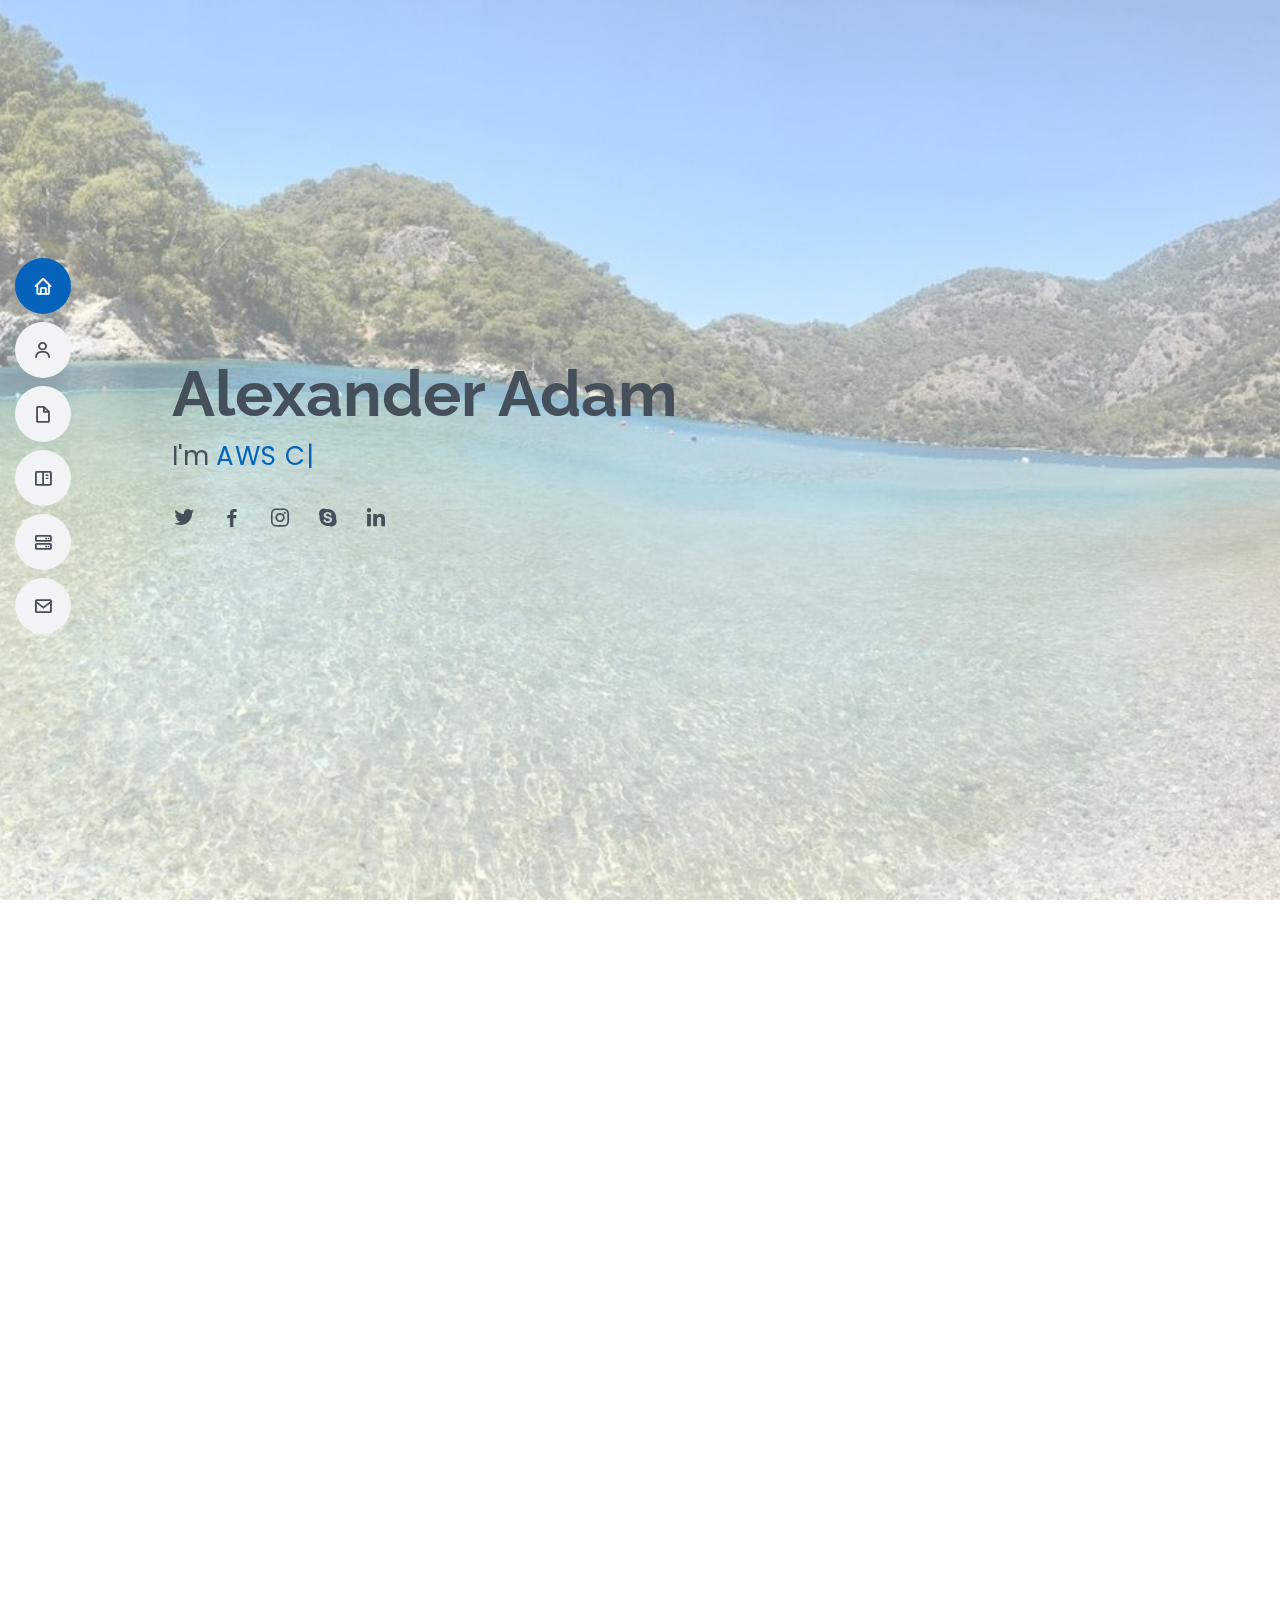
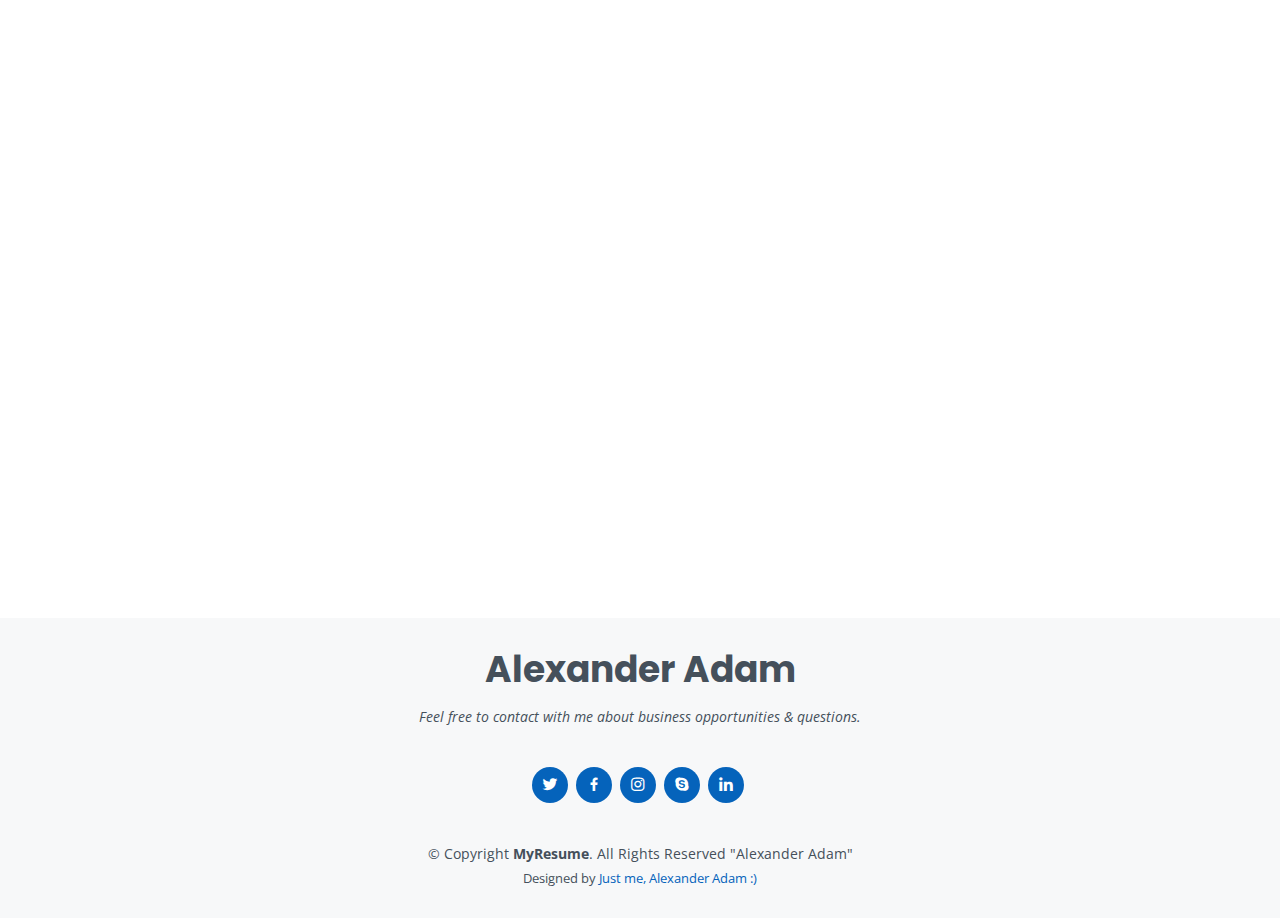
<file: index.html>
<!DOCTYPE html>
<html lang="en">

<head>
  <meta charset="utf-8">
  <meta content="width=device-width, initial-scale=1.0" name="viewport">

  <title>My Web Page</title>
  <meta content="" name="description">
  <meta content="" name="keywords">

  <!-- Favicons -->
  <link href="assets/img/favicon.png" rel="icon">
  <link href="assets/img/apple-touch-icon.png" rel="apple-touch-icon">

  <!-- Google Fonts -->
  <link href="https://fonts.googleapis.com/css?family=Open+Sans:300,300i,400,400i,600,600i,700,700i|Raleway:300,300i,400,400i,500,500i,600,600i,700,700i|Poppins:300,300i,400,400i,500,500i,600,600i,700,700i" rel="stylesheet">

  <!-- Vendor CSS Files -->
  <link href="assets/vendor/aos/aos.css" rel="stylesheet">
  <link href="assets/vendor/bootstrap/css/bootstrap.min.css" rel="stylesheet">
  <link href="assets/vendor/bootstrap-icons/bootstrap-icons.css" rel="stylesheet">
  <link href="assets/vendor/boxicons/css/boxicons.min.css" rel="stylesheet">
  <link href="assets/vendor/glightbox/css/glightbox.min.css" rel="stylesheet">
  <link href="assets/vendor/swiper/swiper-bundle.min.css" rel="stylesheet">

  <!-- Template Main CSS File -->
  <link href="assets/css/style.css" rel="stylesheet">

  <!-- =======================================================
  * Template Name: MyResume - v4.7.0
  * Template URL: https://bootstrapmade.com/free-html-bootstrap-template-my-resume/
  * Author: BootstrapMade.com
  * License: https://bootstrapmade.com/license/
  ======================================================== -->
</head>

<body>

  <!-- ======= Mobile nav toggle button ======= -->
  <!-- <button type="button" class="mobile-nav-toggle d-xl-none"><i class="bi bi-list mobile-nav-toggle"></i></button> -->
  <i class="bi bi-list mobile-nav-toggle d-xl-none"></i>
  <!-- ======= Header ======= -->
  <header id="header" class="d-flex flex-column justify-content-center">

    <nav id="navbar" class="navbar nav-menu">
      <ul>
        <li><a href="#hero" class="nav-link scrollto active"><i class="bx bx-home"></i> <span>Home</span></a></li>
        <li><a href="#about" class="nav-link scrollto"><i class="bx bx-user"></i> <span>About</span></a></li>
        <li><a href="#resume" class="nav-link scrollto"><i class="bx bx-file-blank"></i> <span>Resume</span></a></li>
        <li><a href="#portfolio" class="nav-link scrollto"><i class="bx bx-book-content"></i> <span>Portfolio</span></a></li>
        <li><a href="#services" class="nav-link scrollto"><i class="bx bx-server"></i> <span>Services</span></a></li>
        <li><a href="#contact" class="nav-link scrollto"><i class="bx bx-envelope"></i> <span>Contact</span></a></li>
      </ul>
    </nav><!-- .nav-menu -->

  </header><!-- End Header -->

  <!-- ======= Hero Section ======= -->
  <section id="hero" class="d-flex flex-column justify-content-center">
    <div class="container" data-aos="zoom-in" data-aos-delay="100">
      <h1>Alexander Adam</h1>
      <p>I'm <span class="typed" data-typed-items="AWS Cloud Practitioner, Solutions Architect, DevOps Engineer"></span></p>
      <div class="social-links">
        <a href="#" class="twitter"><i class="bx bxl-twitter"></i></a>
        <a href="#" class="facebook"><i class="bx bxl-facebook"></i></a>
        <a href="#" class="instagram"><i class="bx bxl-instagram"></i></a>
        <a href="#" class="google-plus"><i class="bx bxl-skype"></i></a>
        <a href="#" class="linkedin"><i class="bx bxl-linkedin"></i></a>
      </div>
    </div>
  </section><!-- End Hero -->

  <main id="main">

    <!-- ======= About Section ======= -->
    <section id="about" class="about">
      <div class="container" data-aos="fade-up">

        <div class="section-title">
          <h2>About</h2>
          <p>Born in Turkey in 1978. Buraya kısa özgeçmişgelecek, decided to change career path to IT.</p>
        </div>

        <div class="row">
          <div class="col-lg-4">
            <img src="assets/img/profile-img.JPG" class="img-fluid" alt="">
          </div>
          <div class="col-lg-8 pt-4 pt-lg-0 content">
            <h3>AWS Cloud Services &amp; DevOps Engineer</h3>
            <p class="fst-italic">
             As an AWS & DevOps Engineer, my goal is to help clients make better business decisions. I enable them to perform to higher standarts by analysing complex data and areas. If you want to know more, please feel free to contact me.
            </p>
            <div class="row">
              <div class="col-lg-6">
                <ul>
                  <li><i class="bi bi-chevron-right"></i> <strong>Birthday:</strong> <span>29 Jan 1978</span></li>
                  <li><i class="bi bi-chevron-right"></i> <strong>Website:</strong> <span>alexanderadam2022.github.io</span></li>
                  <li><i class="bi bi-chevron-right"></i> <strong>Phone:</strong> <span>+90 506 *** ** **</span></li>
                  <li><i class="bi bi-chevron-right"></i> <strong>City:</strong> <span>Ankara, Turkiye</span></li>
                </ul>
              </div>
              <div class="col-lg-6">
                <ul>
                  <li><i class="bi bi-chevron-right"></i> <strong>Age:</strong> <span>43</span></li>
                  <li><i class="bi bi-chevron-right"></i> <strong>Degree:</strong> <span>Master </span></li>
                  <li><i class="bi bi-chevron-right"></i> <strong>PhEmailone:</strong> <span>alexanderadam2022@gmail.com</span></li>
                  <li><i class="bi bi-chevron-right"></i> <strong>Freelance:</strong> <span>Available</span></li>
                </ul>
              </div>
            </div>
            <p>
             What is next?
            </p>
          </div>
        </div>

      </div>
    </section><!-- End About Section -->

    <!-- ======= Facts Section ======= -->
    <section id="facts" class="facts">
      <div class="container" data-aos="fade-up">

        <div class="section-title">
          <h2>Facts</h2>
          <p>Magnam dolores commodi suscipit. Necessitatibus eius consequatur ex aliquid fuga eum quidem. Sit sint consectetur velit. Quisquam quos quisquam cupiditate. Et nemo qui impedit suscipit alias ea. Quia fugiat sit in iste officiis commodi quidem hic quas.</p>
        </div>

        <div class="row">

          <div class="col-lg-3 col-md-6">
            <div class="count-box">
              <i class="bi bi-emoji-smile"></i>
              <span data-purecounter-start="0" data-purecounter-end="232" data-purecounter-duration="1" class="purecounter"></span>
              <p>Happy Clients</p>
            </div>
          </div>

          <div class="col-lg-3 col-md-6 mt-5 mt-md-0">
            <div class="count-box">
              <i class="bi bi-journal-richtext"></i>
              <span data-purecounter-start="0" data-purecounter-end="521" data-purecounter-duration="1" class="purecounter"></span>
              <p>Projects</p>
            </div>
          </div>

          <div class="col-lg-3 col-md-6 mt-5 mt-lg-0">
            <div class="count-box">
              <i class="bi bi-headset"></i>
              <span data-purecounter-start="0" data-purecounter-end="1463" data-purecounter-duration="1" class="purecounter"></span>
              <p>Hours Of Support</p>
            </div>
          </div>

          <div class="col-lg-3 col-md-6 mt-5 mt-lg-0">
            <div class="count-box">
              <i class="bi bi-award"></i>
              <span data-purecounter-start="0" data-purecounter-end="25" data-purecounter-duration="1" class="purecounter"></span>
              <p>Awards</p>
            </div>
          </div>

        </div>

      </div>
    </section><!-- End Facts Section -->

    <!-- ======= Skills Section ======= -->
    <section id="skills" class="skills section-bg">
      <div class="container" data-aos="fade-up">

        <div class="section-title">
          <h2>Skills</h2>
          <p>Magnam dolores commodi suscipit. Necessitatibus eius consequatur ex aliquid fuga eum quidem. Sit sint consectetur velit. Quisquam quos quisquam cupiditate. Et nemo qui impedit suscipit alias ea. Quia fugiat sit in iste officiis commodi quidem hic quas.</p>
        </div>

        <div class="row skills-content">

          <div class="col-lg-6">

            <div class="progress">
              <span class="skill">AWS <i class="val">80%</i></span>
              <div class="progress-bar-wrap">
                <div class="progress-bar" role="progressbar" aria-valuenow="80" aria-valuemin="0" aria-valuemax="100"></div>
              </div>
            </div>

            <div class="progress">
              <span class="skill">AZURE <i class="val">70%</i></span>
              <div class="progress-bar-wrap">
                <div class="progress-bar" role="progressbar" aria-valuenow="70" aria-valuemin="0" aria-valuemax="100"></div>
              </div>
            </div>

            <div class="progress">
              <span class="skill">DEVOPS <i class="val">85%</i></span>
              <div class="progress-bar-wrap">
                <div class="progress-bar" role="progressbar" aria-valuenow="85" aria-valuemin="0" aria-valuemax="100"></div>
              </div>
            </div>

          </div>

          <div class="col-lg-6">

            <div class="progress">
              <span class="skill">GIT & GITHUB <i class="val">90%</i></span>
              <div class="progress-bar-wrap">
                <div class="progress-bar" role="progressbar" aria-valuenow="90" aria-valuemin="0" aria-valuemax="100"></div>
              </div>
            </div>

            <div class="progress">
              <span class="skill">PYTHON <i class="val">80%</i></span>
              <div class="progress-bar-wrap">
                <div class="progress-bar" role="progressbar" aria-valuenow="80" aria-valuemin="0" aria-valuemax="100"></div>
              </div>
            </div>

            <div class="progress">
              <span class="skill">DOCKER <i class="val">75%</i></span>
              <div class="progress-bar-wrap">
                <div class="progress-bar" role="progressbar" aria-valuenow="75" aria-valuemin="0" aria-valuemax="100"></div>
              </div>
            </div>

          </div>

        </div>

      </div>
    </section><!-- End Skills Section -->

    <!-- ======= Resume Section ======= -->
    <section id="resume" class="resume">
      <div class="container" data-aos="fade-up">

        <div class="section-title">
          <h2>Resume</h2>
          <p>Magnam dolores commodi suscipit. Necessitatibus eius consequatur ex aliquid fuga eum quidem. Sit sint consectetur velit. Quisquam quos quisquam cupiditate. Et nemo qui impedit suscipit alias ea. Quia fugiat sit in iste officiis commodi quidem hic quas.</p>
        </div>

        <div class="row">
          <div class="col-lg-6">
            <h3 class="resume-title">Sumary</h3>
            <div class="resume-item pb-0">
              <h4>Alexander Adam</h4>
              <p><em>Innovative and deadline-driven Graphic Designer with 3+ years of experience designing and developing user-centered digital/print marketing material from initial concept to final, polished deliverable.</em></p>
              <ul>
                <li>Portland par 127,Orlando, FL</li>
                <li>(123) 456-7891</li>
                <li>alice.barkley@example.com</li>
              </ul>
            </div>

            <h3 class="resume-title">Education</h3>
            <div class="resume-item">
              <h4>Master of Fine Arts &amp; Graphic Design</h4>
              <h5>2015 - 2016</h5>
              <p><em>Rochester Institute of Technology, Rochester, NY</em></p>
              <p>Qui deserunt veniam. Et sed aliquam labore tempore sed quisquam iusto autem sit. Ea vero voluptatum qui ut dignissimos deleniti nerada porti sand markend</p>
            </div>
            <div class="resume-item">
              <h4>Bachelor of Fine Arts &amp; Graphic Design</h4>
              <h5>2010 - 2014</h5>
              <p><em>Rochester Institute of Technology, Rochester, NY</em></p>
              <p>Quia nobis sequi est occaecati aut. Repudiandae et iusto quae reiciendis et quis Eius vel ratione eius unde vitae rerum voluptates asperiores voluptatem Earum molestiae consequatur neque etlon sader mart dila</p>
            </div>
          </div>
          <div class="col-lg-6">
            <h3 class="resume-title">Professional Experience</h3>
            <div class="resume-item">
              <h4>Senior graphic design specialist</h4>
              <h5>2019 - Present</h5>
              <p><em>Experion, New York, NY </em></p>
              <ul>
                <li>Lead in the design, development, and implementation of the graphic, layout, and production communication materials</li>
                <li>Delegate tasks to the 7 members of the design team and provide counsel on all aspects of the project. </li>
                <li>Supervise the assessment of all graphic materials in order to ensure quality and accuracy of the design</li>
                <li>Oversee the efficient use of production project budgets ranging from $2,000 - $25,000</li>
              </ul>
            </div>
            <div class="resume-item">
              <h4>Graphic design specialist</h4>
              <h5>2017 - 2018</h5>
              <p><em>Stepping Stone Advertising, New York, NY</em></p>
              <ul>
                <li>Developed numerous marketing programs (logos, brochures,infographics, presentations, and advertisements).</li>
                <li>Managed up to 5 projects or tasks at a given time while under pressure</li>
                <li>Recommended and consulted with clients on the most appropriate graphic design</li>
                <li>Created 4+ design presentations and proposals a month for clients and account managers</li>
              </ul>
            </div>
          </div>
        </div>

      </div>
    </section><!-- End Resume Section -->

    <!-- ======= Portfolio Section ======= -->
    <section id="portfolio" class="portfolio section-bg">
      <div class="container" data-aos="fade-up">

        <div class="section-title">
          <h2>Portfolio</h2>
          <p>Magnam dolores commodi suscipit. Necessitatibus eius consequatur ex aliquid fuga eum quidem. Sit sint consectetur velit. Quisquam quos quisquam cupiditate. Et nemo qui impedit suscipit alias ea. Quia fugiat sit in iste officiis commodi quidem hic quas.</p>
        </div>

        <div class="row">
          <div class="col-lg-12 d-flex justify-content-center" data-aos="fade-up" data-aos-delay="100">
            <ul id="portfolio-flters">
              <li data-filter="*" class="filter-active">All</li>
              <li data-filter=".filter-app">App</li>
              <li data-filter=".filter-card">Card</li>
              <li data-filter=".filter-web">Web</li>
            </ul>
          </div>
        </div>

        <div class="row portfolio-container" data-aos="fade-up" data-aos-delay="200">

          <div class="col-lg-4 col-md-6 portfolio-item filter-app">
            <div class="portfolio-wrap">
              <img src="assets/img/portfolio/portfolio-1.jpg" class="img-fluid" alt="">
              <div class="portfolio-info">
                <h4>App 1</h4>
                <p>App</p>
                <div class="portfolio-links">
                  <a href="assets/img/portfolio/portfolio-1.jpg" data-gallery="portfolioGallery" class="portfolio-lightbox" title="App 1"><i class="bx bx-plus"></i></a>
                  <a href="portfolio-details.html" class="portfolio-details-lightbox" data-glightbox="type: external" title="Portfolio Details"><i class="bx bx-link"></i></a>
                </div>
              </div>
            </div>
          </div>

          <div class="col-lg-4 col-md-6 portfolio-item filter-web">
            <div class="portfolio-wrap">
              <img src="assets/img/portfolio/portfolio-2.jpg" class="img-fluid" alt="">
              <div class="portfolio-info">
                <h4>Web 3</h4>
                <p>Web</p>
                <div class="portfolio-links">
                  <a href="assets/img/portfolio/portfolio-2.jpg" data-gallery="portfolioGallery" class="portfolio-lightbox" title="Web 3"><i class="bx bx-plus"></i></a>
                  <a href="portfolio-details.html" class="portfolio-details-lightbox" data-glightbox="type: external" title="Portfolio Details"><i class="bx bx-link"></i></a>
                </div>
              </div>
            </div>
          </div>

          <div class="col-lg-4 col-md-6 portfolio-item filter-app">
            <div class="portfolio-wrap">
              <img src="assets/img/portfolio/portfolio-3.jpg" class="img-fluid" alt="">
              <div class="portfolio-info">
                <h4>App 2</h4>
                <p>App</p>
                <div class="portfolio-links">
                  <a href="assets/img/portfolio/portfolio-3.jpg" data-gallery="portfolioGallery" class="portfolio-lightbox" title="App 2"><i class="bx bx-plus"></i></a>
                  <a href="portfolio-details.html" class="portfolio-details-lightbox" data-glightbox="type: external" title="Portfolio Details"><i class="bx bx-link"></i></a>
                </div>
              </div>
            </div>
          </div>

          <div class="col-lg-4 col-md-6 portfolio-item filter-card">
            <div class="portfolio-wrap">
              <img src="assets/img/portfolio/portfolio-4.jpg" class="img-fluid" alt="">
              <div class="portfolio-info">
                <h4>Card 2</h4>
                <p>Card</p>
                <div class="portfolio-links">
                  <a href="assets/img/portfolio/portfolio-4.jpg" data-gallery="portfolioGallery" class="portfolio-lightbox" title="Card 2"><i class="bx bx-plus"></i></a>
                  <a href="portfolio-details.html" class="portfolio-details-lightbox" data-glightbox="type: external" title="Portfolio Details"><i class="bx bx-link"></i></a>
                </div>
              </div>
            </div>
          </div>

          <div class="col-lg-4 col-md-6 portfolio-item filter-web">
            <div class="portfolio-wrap">
              <img src="assets/img/portfolio/portfolio-5.jpg" class="img-fluid" alt="">
              <div class="portfolio-info">
                <h4>Web 2</h4>
                <p>Web</p>
                <div class="portfolio-links">
                  <a href="assets/img/portfolio/portfolio-5.jpg" data-gallery="portfolioGallery" class="portfolio-lightbox" title="Web 2"><i class="bx bx-plus"></i></a>
                  <a href="portfolio-details.html" class="portfolio-details-lightbox" data-glightbox="type: external" title="Portfolio Details"><i class="bx bx-link"></i></a>
                </div>
              </div>
            </div>
          </div>

          <div class="col-lg-4 col-md-6 portfolio-item filter-app">
            <div class="portfolio-wrap">
              <img src="assets/img/portfolio/portfolio-6.jpg" class="img-fluid" alt="">
              <div class="portfolio-info">
                <h4>App 3</h4>
                <p>App</p>
                <div class="portfolio-links">
                  <a href="assets/img/portfolio/portfolio-6.jpg" data-gallery="portfolioGallery" class="portfolio-lightbox" title="App 3"><i class="bx bx-plus"></i></a>
                  <a href="portfolio-details.html" class="portfolio-details-lightbox" data-glightbox="type: external" title="Portfolio Details"><i class="bx bx-link"></i></a>
                </div>
              </div>
            </div>
          </div>

          <div class="col-lg-4 col-md-6 portfolio-item filter-card">
            <div class="portfolio-wrap">
              <img src="assets/img/portfolio/portfolio-7.jpg" class="img-fluid" alt="">
              <div class="portfolio-info">
                <h4>Card 1</h4>
                <p>Card</p>
                <div class="portfolio-links">
                  <a href="assets/img/portfolio/portfolio-7.jpg" data-gallery="portfolioGallery" class="portfolio-lightbox" title="Card 1"><i class="bx bx-plus"></i></a>
                  <a href="portfolio-details.html" class="portfolio-details-lightbox" data-glightbox="type: external" title="Portfolio Details"><i class="bx bx-link"></i></a>
                </div>
              </div>
            </div>
          </div>

          <div class="col-lg-4 col-md-6 portfolio-item filter-card">
            <div class="portfolio-wrap">
              <img src="assets/img/portfolio/portfolio-8.jpg" class="img-fluid" alt="">
              <div class="portfolio-info">
                <h4>Card 3</h4>
                <p>Card</p>
                <div class="portfolio-links">
                  <a href="assets/img/portfolio/portfolio-8.jpg" data-gallery="portfolioGallery" class="portfolio-lightbox" title="Card 3"><i class="bx bx-plus"></i></a>
                  <a href="portfolio-details.html" class="portfolio-details-lightbox" data-glightbox="type: external" title="Portfolio Details"><i class="bx bx-link"></i></a>
                </div>
              </div>
            </div>
          </div>

          <div class="col-lg-4 col-md-6 portfolio-item filter-web">
            <div class="portfolio-wrap">
              <img src="assets/img/portfolio/portfolio-9.jpg" class="img-fluid" alt="">
              <div class="portfolio-info">
                <h4>Web 3</h4>
                <p>Web</p>
                <div class="portfolio-links">
                  <a href="assets/img/portfolio/portfolio-9.jpg" data-gallery="portfolioGallery" class="portfolio-lightbox" title="Web 3"><i class="bx bx-plus"></i></a>
                  <a href="portfolio-details.html" class="portfolio-details-lightbox" data-glightbox="type: external" title="Portfolio Details"><i class="bx bx-link"></i></a>
                </div>
              </div>
            </div>
          </div>

        </div>

      </div>
    </section><!-- End Portfolio Section -->

    <!-- ======= Services Section ======= -->
    <section id="services" class="services">
      <div class="container" data-aos="fade-up">

        <div class="section-title">
          <h2>Services</h2>
          <p>Magnam dolores commodi suscipit. Necessitatibus eius consequatur ex aliquid fuga eum quidem. Sit sint consectetur velit. Quisquam quos quisquam cupiditate. Et nemo qui impedit suscipit alias ea. Quia fugiat sit in iste officiis commodi quidem hic quas.</p>
        </div>

        <div class="row">

          <div class="col-lg-4 col-md-6 d-flex align-items-stretch" data-aos="zoom-in" data-aos-delay="100">
            <div class="icon-box iconbox-blue">
              <div class="icon">
                <svg width="100" height="100" viewBox="0 0 600 600" xmlns="http://www.w3.org/2000/svg">
                  <path stroke="none" stroke-width="0" fill="#f5f5f5" d="M300,521.0016835830174C376.1290562159157,517.8887921683347,466.0731472004068,529.7835943286574,510.70327084640275,468.03025145048787C554.3714126377745,407.6079735673963,508.03601936045806,328.9844924480964,491.2728898941984,256.3432110539036C474.5976632858925,184.082847569629,479.9380746630129,96.60480741107993,416.23090153303,58.64404602377083C348.86323505073057,18.502131276798302,261.93793281208167,40.57373210992963,193.5410806939664,78.93577620505333C130.42746243093433,114.334589627462,98.30271207620316,179.96522072025542,76.75703585869454,249.04625023123273C51.97151888228291,328.5150500222984,13.704378332031375,421.85034740162234,66.52175969318436,486.19268352777647C119.04800174914682,550.1803526380478,217.28368757567262,524.383925680826,300,521.0016835830174"></path>
                </svg>
                <i class="bx bxl-dribbble"></i>
              </div>
              <h4><a href="">Lorem Ipsum</a></h4>
              <p>Voluptatum deleniti atque corrupti quos dolores et quas molestias excepturi</p>
            </div>
          </div>

          <div class="col-lg-4 col-md-6 d-flex align-items-stretch mt-4 mt-md-0" data-aos="zoom-in" data-aos-delay="200">
            <div class="icon-box iconbox-orange ">
              <div class="icon">
                <svg width="100" height="100" viewBox="0 0 600 600" xmlns="http://www.w3.org/2000/svg">
                  <path stroke="none" stroke-width="0" fill="#f5f5f5" d="M300,582.0697525312426C382.5290701553225,586.8405444964366,449.9789794690241,525.3245884688669,502.5850820975895,461.55621195738473C556.606425686781,396.0723002908107,615.8543463187945,314.28637112970534,586.6730223649479,234.56875336149918C558.9533121215079,158.8439757836574,454.9685369536778,164.00468322053177,381.49747125262974,130.76875717737553C312.15926192815925,99.40240125094834,248.97055460311594,18.661163978235184,179.8680185752513,50.54337015887873C110.5421016452524,82.52863877960104,119.82277516462835,180.83849132639028,109.12597500060166,256.43424936330496C100.08760227029461,320.3096726198365,92.17705696193138,384.0621239912766,124.79988738764834,439.7174275375508C164.83382741302287,508.01625554203684,220.96474134820875,577.5009287672846,300,582.0697525312426"></path>
                </svg>
                <i class="bx bx-file"></i>
              </div>
              <h4><a href="">Sed Perspiciatis</a></h4>
              <p>Duis aute irure dolor in reprehenderit in voluptate velit esse cillum dolore</p>
            </div>
          </div>

          <div class="col-lg-4 col-md-6 d-flex align-items-stretch mt-4 mt-lg-0" data-aos="zoom-in" data-aos-delay="300">
            <div class="icon-box iconbox-pink">
              <div class="icon">
                <svg width="100" height="100" viewBox="0 0 600 600" xmlns="http://www.w3.org/2000/svg">
                  <path stroke="none" stroke-width="0" fill="#f5f5f5" d="M300,541.5067337569781C382.14930387511276,545.0595476570109,479.8736841581634,548.3450877840088,526.4010558755058,480.5488172755941C571.5218469581645,414.80211281144784,517.5187510058486,332.0715597781072,496.52539010469104,255.14436215662573C477.37192572678356,184.95920475031193,473.57363656557914,105.61284051026155,413.0603344069578,65.22779650032875C343.27470386102294,18.654635553484475,251.2091493199835,5.337323636656869,175.0934190732945,40.62881213300186C97.87086631185822,76.43348514350839,51.98124368387456,156.15599469081315,36.44837278890362,239.84606092416172C21.716077023791087,319.22268207091537,43.775223500013084,401.1760424656574,96.891909868211,461.97329694683043C147.22146801428983,519.5804099606455,223.5754009179313,538.201503339737,300,541.5067337569781"></path>
                </svg>
                <i class="bx bx-tachometer"></i>
              </div>
              <h4><a href="">Magni Dolores</a></h4>
              <p>Excepteur sint occaecat cupidatat non proident, sunt in culpa qui officia</p>
            </div>
          </div>

          <div class="col-lg-4 col-md-6 d-flex align-items-stretch mt-4" data-aos="zoom-in" data-aos-delay="100">
            <div class="icon-box iconbox-yellow">
              <div class="icon">
                <svg width="100" height="100" viewBox="0 0 600 600" xmlns="http://www.w3.org/2000/svg">
                  <path stroke="none" stroke-width="0" fill="#f5f5f5" d="M300,503.46388370962813C374.79870501325706,506.71871716319447,464.8034551963731,527.1746412648533,510.4981551193396,467.86667711651364C555.9287308511215,408.9015244558933,512.6030010748507,327.5744911775523,490.211057578863,256.5855673507754C471.097692560561,195.9906835881958,447.69079081568157,138.11976852964426,395.19560036434837,102.3242989838813C329.3053358748298,57.3949838291264,248.02791733380457,8.279543830951368,175.87071277845988,42.242879143198664C103.41431057327972,76.34704239035025,93.79494320519305,170.9812938413882,81.28167332365135,250.07896920659033C70.17666984294237,320.27484674793965,64.84698225790005,396.69656628748305,111.28512138212992,450.4950937839243C156.20124167950087,502.5303643271138,231.32542653798444,500.4755392045468,300,503.46388370962813"></path>
                </svg>
                <i class="bx bx-layer"></i>
              </div>
              <h4><a href="">Nemo Enim</a></h4>
              <p>At vero eos et accusamus et iusto odio dignissimos ducimus qui blanditiis</p>
            </div>
          </div>

          <div class="col-lg-4 col-md-6 d-flex align-items-stretch mt-4" data-aos="zoom-in" data-aos-delay="200">
            <div class="icon-box iconbox-red">
              <div class="icon">
                <svg width="100" height="100" viewBox="0 0 600 600" xmlns="http://www.w3.org/2000/svg">
                  <path stroke="none" stroke-width="0" fill="#f5f5f5" d="M300,532.3542879108572C369.38199826031484,532.3153073249985,429.10787420159085,491.63046689027357,474.5244479745417,439.17860296908856C522.8885846962883,383.3225815378663,569.1668002868075,314.3205725914397,550.7432151929288,242.7694973846089C532.6665558377875,172.5657663291529,456.2379748765914,142.6223662098291,390.3689995646985,112.34683881706744C326.66090330228417,83.06452184765237,258.84405631176094,53.51806209861945,193.32584062364296,78.48882559362697C121.61183558270385,105.82097193414197,62.805066853699245,167.19869350419734,48.57481801355237,242.6138429142374C34.843463184063346,315.3850353017275,76.69343916112496,383.4422959591041,125.22947124332185,439.3748458443577C170.7312796277747,491.8107796887764,230.57421082200815,532.3932930995766,300,532.3542879108572"></path>
                </svg>
                <i class="bx bx-slideshow"></i>
              </div>
              <h4><a href="">Dele Cardo</a></h4>
              <p>Quis consequatur saepe eligendi voluptatem consequatur dolor consequuntur</p>
            </div>
          </div>

          <div class="col-lg-4 col-md-6 d-flex align-items-stretch mt-4" data-aos="zoom-in" data-aos-delay="300">
            <div class="icon-box iconbox-teal">
              <div class="icon">
                <svg width="100" height="100" viewBox="0 0 600 600" xmlns="http://www.w3.org/2000/svg">
                  <path stroke="none" stroke-width="0" fill="#f5f5f5" d="M300,566.797414625762C385.7384707136149,576.1784315230908,478.7894351017131,552.8928747891023,531.9192734346935,484.94944893311C584.6109503024035,417.5663521118492,582.489472248146,322.67544863468447,553.9536738515405,242.03673114598146C529.1557734026468,171.96086150256528,465.24506316201064,127.66468636344209,395.9583748389544,100.7403814666027C334.2173773831606,76.7482773500951,269.4350130405921,84.62216499799875,207.1952322260088,107.2889140133804C132.92018162631612,134.33871894543012,41.79353780512637,160.00259165414826,22.644507872594943,236.69541883565114C3.319112789854554,314.0945973066697,72.72355303640163,379.243833228382,124.04198916343866,440.3218312028393C172.9286146004772,498.5055451809895,224.45579914871206,558.5317968840102,300,566.797414625762"></path>
                </svg>
                <i class="bx bx-arch"></i>
              </div>
              <h4><a href="">Divera Don</a></h4>
              <p>Modi nostrum vel laborum. Porro fugit error sit minus sapiente sit aspernatur</p>
            </div>
          </div>

        </div>

      </div>
    </section><!-- End Services Section -->

    <!-- ======= Testimonials Section ======= -->
    <section id="testimonials" class="testimonials section-bg">
      <div class="container" data-aos="fade-up">

        <div class="section-title">
          <h2>Testimonials</h2>
        </div>

        <div class="testimonials-slider swiper" data-aos="fade-up" data-aos-delay="100">
          <div class="swiper-wrapper">

            <div class="swiper-slide">
              <div class="testimonial-item">
                <img src="assets/img/testimonials/testimonials-1.jpg" class="testimonial-img" alt="">
                <h3>Saul Goodman</h3>
                <h4>Ceo &amp; Founder</h4>
                <p>
                  <i class="bx bxs-quote-alt-left quote-icon-left"></i>
                  Proin iaculis purus consequat sem cure digni ssim donec porttitora entum suscipit rhoncus. Accusantium quam, ultricies eget id, aliquam eget nibh et. Maecen aliquam, risus at semper.
                  <i class="bx bxs-quote-alt-right quote-icon-right"></i>
                </p>
              </div>
            </div><!-- End testimonial item -->

            <div class="swiper-slide">
              <div class="testimonial-item">
                <img src="assets/img/testimonials/testimonials-2.jpg" class="testimonial-img" alt="">
                <h3>Sara Wilsson</h3>
                <h4>Designer</h4>
                <p>
                  <i class="bx bxs-quote-alt-left quote-icon-left"></i>
                  Export tempor illum tamen malis malis eram quae irure esse labore quem cillum quid cillum eram malis quorum velit fore eram velit sunt aliqua noster fugiat irure amet legam anim culpa.
                  <i class="bx bxs-quote-alt-right quote-icon-right"></i>
                </p>
              </div>
            </div><!-- End testimonial item -->

            <div class="swiper-slide">
              <div class="testimonial-item">
                <img src="assets/img/testimonials/testimonials-3.jpg" class="testimonial-img" alt="">
                <h3>Jena Karlis</h3>
                <h4>Store Owner</h4>
                <p>
                  <i class="bx bxs-quote-alt-left quote-icon-left"></i>
                  Enim nisi quem export duis labore cillum quae magna enim sint quorum nulla quem veniam duis minim tempor labore quem eram duis noster aute amet eram fore quis sint minim.
                  <i class="bx bxs-quote-alt-right quote-icon-right"></i>
                </p>
              </div>
            </div><!-- End testimonial item -->

            <div class="swiper-slide">
              <div class="testimonial-item">
                <img src="assets/img/testimonials/testimonials-4.jpg" class="testimonial-img" alt="">
                <h3>Matt Brandon</h3>
                <h4>Freelancer</h4>
                <p>
                  <i class="bx bxs-quote-alt-left quote-icon-left"></i>
                  Fugiat enim eram quae cillum dolore dolor amet nulla culpa multos export minim fugiat minim velit minim dolor enim duis veniam ipsum anim magna sunt elit fore quem dolore labore illum veniam.
                  <i class="bx bxs-quote-alt-right quote-icon-right"></i>
                </p>
              </div>
            </div><!-- End testimonial item -->

            <div class="swiper-slide">
              <div class="testimonial-item">
                <img src="assets/img/testimonials/testimonials-5.jpg" class="testimonial-img" alt="">
                <h3>John Larson</h3>
                <h4>Entrepreneur</h4>
                <p>
                  <i class="bx bxs-quote-alt-left quote-icon-left"></i>
                  Quis quorum aliqua sint quem legam fore sunt eram irure aliqua veniam tempor noster veniam enim culpa labore duis sunt culpa nulla illum cillum fugiat legam esse veniam culpa fore nisi cillum quid.
                  <i class="bx bxs-quote-alt-right quote-icon-right"></i>
                </p>
              </div>
            </div><!-- End testimonial item -->

          </div>
          <div class="swiper-pagination"></div>
        </div>

      </div>
    </section><!-- End Testimonials Section -->

    <!-- ======= Contact Section ======= -->
    <section id="contact" class="contact">
      <div class="container" data-aos="fade-up">

        <div class="section-title">
          <h2>Contact</h2>
        </div>

        <div class="row mt-1">

          <div class="col-lg-4">
            <div class="info">
              <div class="address">
                <i class="bi bi-geo-alt"></i>
                <h4>Location:</h4>
                <p>A108 Adam Street, New York, NY 535022</p>
              </div>

              <div class="email">
                <i class="bi bi-envelope"></i>
                <h4>Email:</h4>
                <p>info@example.com</p>
              </div>

              <div class="phone">
                <i class="bi bi-phone"></i>
                <h4>Call:</h4>
                <p>+1 5589 55488 55s</p>
              </div>

            </div>

          </div>

          <div class="col-lg-8 mt-5 mt-lg-0">

            <form action="forms/contact.php" method="post" role="form" class="php-email-form">
              <div class="row">
                <div class="col-md-6 form-group">
                  <input type="text" name="name" class="form-control" id="name" placeholder="Your Name" required>
                </div>
                <div class="col-md-6 form-group mt-3 mt-md-0">
                  <input type="email" class="form-control" name="email" id="email" placeholder="Your Email" required>
                </div>
              </div>
              <div class="form-group mt-3">
                <input type="text" class="form-control" name="subject" id="subject" placeholder="Subject" required>
              </div>
              <div class="form-group mt-3">
                <textarea class="form-control" name="message" rows="5" placeholder="Message" required></textarea>
              </div>
              <div class="my-3">
                <div class="loading">Loading</div>
                <div class="error-message"></div>
                <div class="sent-message">Your message has been sent. Thank you!</div>
              </div>
              <div class="text-center"><button type="submit">Send Message</button></div>
            </form>

          </div>

        </div>

      </div>
    </section><!-- End Contact Section -->

  </main><!-- End #main -->

  <!-- ======= Footer ======= -->
  <footer id="footer">
    <div class="container">
      <h3>Alexander Adam</h3>
      <p>Feel free to contact with me about business opportunities & questions. </p>
      <div class="social-links">
        <a href="#" class="twitter"><i class="bx bxl-twitter"></i></a>
        <a href="#" class="facebook"><i class="bx bxl-facebook"></i></a>
        <a href="#" class="instagram"><i class="bx bxl-instagram"></i></a>
        <a href="#" class="google-plus"><i class="bx bxl-skype"></i></a>
        <a href="#" class="linkedin"><i class="bx bxl-linkedin"></i></a>
      </div>
      <div class="copyright">
        &copy; Copyright <strong><span>MyResume</span></strong>. All Rights Reserved "Alexander Adam"
      </div>
      <div class="credits">
        <!-- All the links in the footer should remain intact. -->
        <!-- You can delete the links only if you purchased the pro version. -->
        <!-- Licensing information: [license-url] -->
        <!-- Purchase the pro version with working PHP/AJAX contact form: https://bootstrapmade.com/free-html-bootstrap-template-my-resume/ -->
        Designed by <a href="https://bootstrapmade.com/">Just me, Alexander Adam :)</a>
      </div>
    </div>
  </footer><!-- End Footer -->

  <div id="preloader"></div>
  <a href="#" class="back-to-top d-flex align-items-center justify-content-center"><i class="bi bi-arrow-up-short"></i></a>

  <!-- Vendor JS Files -->
  <script src="assets/vendor/purecounter/purecounter.js"></script>
  <script src="assets/vendor/aos/aos.js"></script>
  <script src="assets/vendor/bootstrap/js/bootstrap.bundle.min.js"></script>
  <script src="assets/vendor/glightbox/js/glightbox.min.js"></script>
  <script src="assets/vendor/isotope-layout/isotope.pkgd.min.js"></script>
  <script src="assets/vendor/swiper/swiper-bundle.min.js"></script>
  <script src="assets/vendor/typed.js/typed.min.js"></script>
  <script src="assets/vendor/waypoints/noframework.waypoints.js"></script>
  <script src="assets/vendor/php-email-form/validate.js"></script>

  <!-- Template Main JS File -->
  <script src="assets/js/main.js"></script>

</body>

</html>
</file>
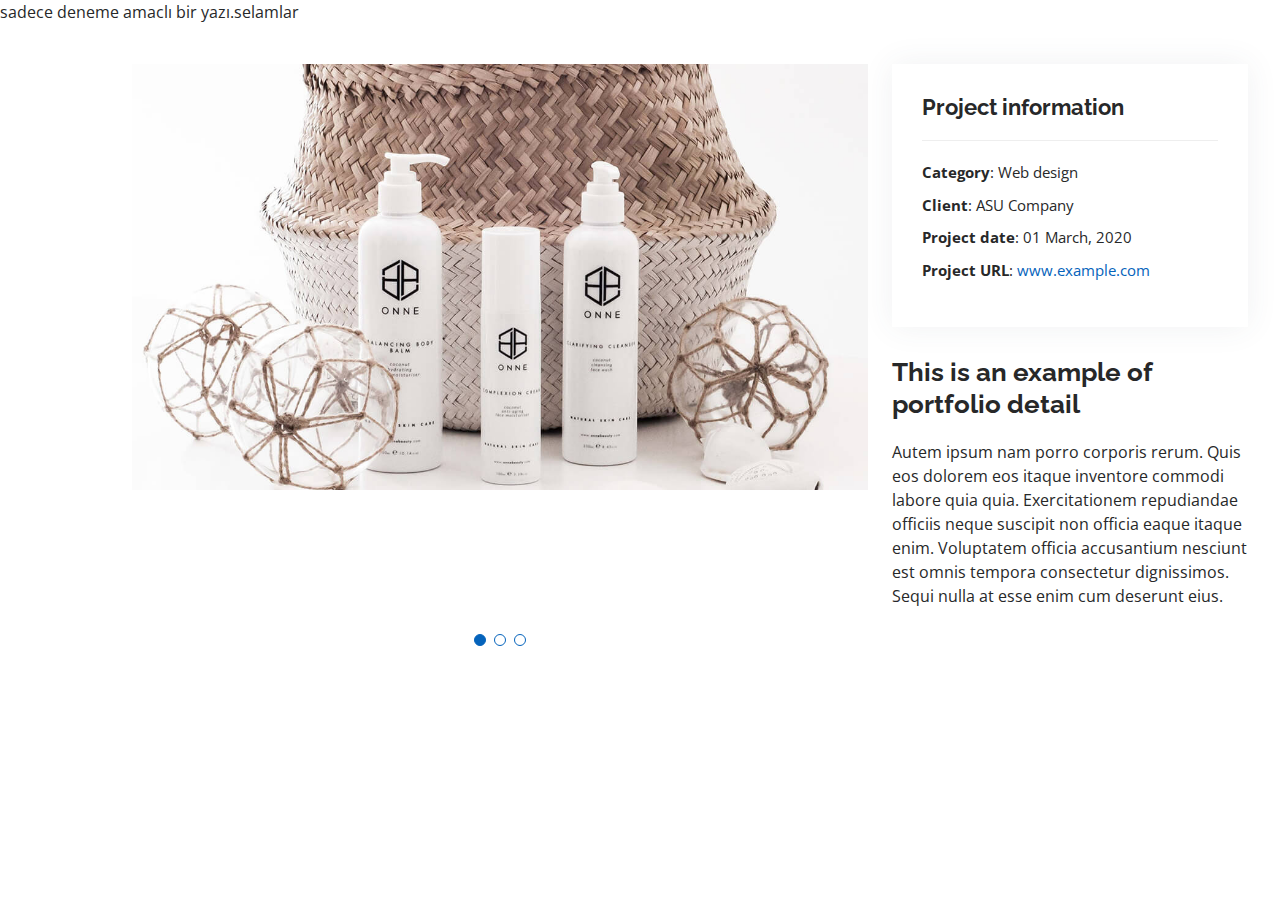
<file: portfolio-details.html>
sadece deneme amaclı bir yazı.selamlar


<!DOCTYPE html>
<html lang="en">

<head>
  <meta charset="utf-8">
  <meta content="width=device-width, initial-scale=1.0" name="viewport">

  <title>Portfolio Details - Personal Bootstrap Template</title>
  <meta content="" name="description">
  <meta content="" name="keywords">

  <!-- Favicons -->
  <link href="assets/img/favicon.png" rel="icon">
  <link href="assets/img/apple-touch-icon.png" rel="apple-touch-icon">

  <!-- Google Fonts -->
  <link href="https://fonts.googleapis.com/css?family=Open+Sans:300,300i,400,400i,600,600i,700,700i|Raleway:300,300i,400,400i,500,500i,600,600i,700,700i|Poppins:300,300i,400,400i,500,500i,600,600i,700,700i" rel="stylesheet">

  <!-- Vendor CSS Files -->
  <link href="assets/vendor/aos/aos.css" rel="stylesheet">
  <link href="assets/vendor/bootstrap/css/bootstrap.min.css" rel="stylesheet">
  <link href="assets/vendor/bootstrap-icons/bootstrap-icons.css" rel="stylesheet">
  <link href="assets/vendor/boxicons/css/boxicons.min.css" rel="stylesheet">
  <link href="assets/vendor/glightbox/css/glightbox.min.css" rel="stylesheet">
  <link href="assets/vendor/swiper/swiper-bundle.min.css" rel="stylesheet">

  <!-- Template Main CSS File -->
  <link href="assets/css/style.css" rel="stylesheet">

  <!-- =======================================================
  * Template Name: MyResume - v4.7.0
  * Template URL: https://bootstrapmade.com/free-html-bootstrap-template-my-resume/
  * Author: BootstrapMade.com
  * License: https://bootstrapmade.com/license/
  ======================================================== -->
</head>

<body>

  <main id="main">

    <!-- ======= Portfolio Details Section ======= -->
    <section id="portfolio-details" class="portfolio-details">
      <div class="container">

        <div class="row gy-4">

          <div class="col-lg-8">
            <div class="portfolio-details-slider swiper">
              <div class="swiper-wrapper align-items-center">

                <div class="swiper-slide">
                  <img src="assets/img/portfolio/portfolio-details-1.jpg" alt="">
                </div>

                <div class="swiper-slide">
                  <img src="assets/img/portfolio/portfolio-details-2.jpg" alt="">
                </div>

                <div class="swiper-slide">
                  <img src="assets/img/portfolio/portfolio-details-3.jpg" alt="">
                </div>

              </div>
              <div class="swiper-pagination"></div>
            </div>
          </div>

          <div class="col-lg-4">
            <div class="portfolio-info">
              <h3>Project information</h3>
              <ul>
                <li><strong>Category</strong>: Web design</li>
                <li><strong>Client</strong>: ASU Company</li>
                <li><strong>Project date</strong>: 01 March, 2020</li>
                <li><strong>Project URL</strong>: <a href="#">www.example.com</a></li>
              </ul>
            </div>
            <div class="portfolio-description">
              <h2>This is an example of portfolio detail</h2>
              <p>
                Autem ipsum nam porro corporis rerum. Quis eos dolorem eos itaque inventore commodi labore quia quia. Exercitationem repudiandae officiis neque suscipit non officia eaque itaque enim. Voluptatem officia accusantium nesciunt est omnis tempora consectetur dignissimos. Sequi nulla at esse enim cum deserunt eius.
              </p>
            </div>
          </div>

        </div>

      </div>
    </section><!-- End Portfolio Details Section -->

  </main><!-- End #main -->

  <div id="preloader"></div>
  <a href="#" class="back-to-top d-flex align-items-center justify-content-center"><i class="bi bi-arrow-up-short"></i></a>

  <!-- Vendor JS Files -->
  <script src="assets/vendor/purecounter/purecounter.js"></script>
  <script src="assets/vendor/aos/aos.js"></script>
  <script src="assets/vendor/bootstrap/js/bootstrap.bundle.min.js"></script>
  <script src="assets/vendor/glightbox/js/glightbox.min.js"></script>
  <script src="assets/vendor/isotope-layout/isotope.pkgd.min.js"></script>
  <script src="assets/vendor/swiper/swiper-bundle.min.js"></script>
  <script src="assets/vendor/typed.js/typed.min.js"></script>
  <script src="assets/vendor/waypoints/noframework.waypoints.js"></script>
  <script src="assets/vendor/php-email-form/validate.js"></script>

  <!-- Template Main JS File -->
  <script src="assets/js/main.js"></script>

</body>

</html>
</file>
<file: assets/css/style.css>
/**
* Template Name: MyResume - v4.7.0
* Template URL: https://bootstrapmade.com/free-html-bootstrap-template-my-resume/
* Author: BootstrapMade.com
* License: https://bootstrapmade.com/license/
*/

/*--------------------------------------------------------------
# General
--------------------------------------------------------------*/
body {
  font-family: "Open Sans", sans-serif;
  color: #272829;
}

a {
  color: #0563bb;
  text-decoration: none;
}

a:hover {
  color: #067ded;
  text-decoration: none;
}

h1, h2, h3, h4, h5, h6 {
  font-family: "Raleway", sans-serif;
}

/*--------------------------------------------------------------
# Back to top button
--------------------------------------------------------------*/
.back-to-top {
  position: fixed;
  visibility: hidden;
  opacity: 0;
  right: 15px;
  bottom: 15px;
  z-index: 996;
  background: #0563bb;
  width: 40px;
  height: 40px;
  border-radius: 50px;
  transition: all 0.4s;
}
.back-to-top i {
  font-size: 28px;
  color: #fff;
  line-height: 0;
}
.back-to-top:hover {
  background: #0678e3;
  color: #fff;
}
.back-to-top.active {
  visibility: visible;
  opacity: 1;
}

/*--------------------------------------------------------------
# Preloader
--------------------------------------------------------------*/
#preloader {
  position: fixed;
  top: 0;
  left: 0;
  right: 0;
  bottom: 0;
  z-index: 9999;
  overflow: hidden;
  background: #fff;
}

#preloader:before {
  content: "";
  position: fixed;
  top: calc(50% - 30px);
  left: calc(50% - 30px);
  border: 6px solid #0563bb;
  border-top-color: #fff;
  border-bottom-color: #fff;
  border-radius: 50%;
  width: 60px;
  height: 60px;
  -webkit-animation: animate-preloader 1s linear infinite;
  animation: animate-preloader 1s linear infinite;
}

@-webkit-keyframes animate-preloader {
  0% {
    transform: rotate(0deg);
  }
  100% {
    transform: rotate(360deg);
  }
}

@keyframes animate-preloader {
  0% {
    transform: rotate(0deg);
  }
  100% {
    transform: rotate(360deg);
  }
}
/*--------------------------------------------------------------
# Disable aos animation delay on mobile devices
--------------------------------------------------------------*/
@media screen and (max-width: 768px) {
  [data-aos-delay] {
    transition-delay: 0 !important;
  }
}
/*--------------------------------------------------------------
# Header
--------------------------------------------------------------*/
#header {
  position: fixed;
  top: 0;
  left: 0;
  bottom: 0;
  z-index: 9997;
  transition: all 0.5s;
  padding: 15px;
  overflow-y: auto;
}
@media (max-width: 992px) {
  #header {
    width: 300px;
    background: #fff;
    border-right: 1px solid #e6e9ec;
    left: -300px;
  }
}

@media (min-width: 992px) {
  #main {
    margin-left: 100px;
  }
}
/*--------------------------------------------------------------
# Navigation Menu
--------------------------------------------------------------*/
/**
* Desktop Navigation 
*/
.nav-menu {
  padding: 0;
  display: block;
}
.nav-menu * {
  margin: 0;
  padding: 0;
  list-style: none;
}
.nav-menu > ul > li {
  position: relative;
  white-space: nowrap;
}
.nav-menu a, .nav-menu a:focus {
  display: flex;
  align-items: center;
  color: #45505b;
  padding: 10px 18px;
  margin-bottom: 8px;
  transition: 0.3s;
  font-size: 15px;
  border-radius: 50px;
  background: #f2f3f5;
  height: 56px;
  width: 100%;
  overflow: hidden;
  transition: 0.3s;
}
.nav-menu a i, .nav-menu a:focus i {
  font-size: 20px;
}
.nav-menu a span, .nav-menu a:focus span {
  padding: 0 5px 0 7px;
  color: #45505b;
}
@media (min-width: 992px) {
  .nav-menu a, .nav-menu a:focus {
    width: 56px;
  }
  .nav-menu a span, .nav-menu a:focus span {
    display: none;
    color: #fff;
  }
}
.nav-menu a:hover, .nav-menu .active, .nav-menu .active:focus, .nav-menu li:hover > a {
  color: #fff;
  background: #0563bb;
}
.nav-menu a:hover span, .nav-menu .active span, .nav-menu .active:focus span, .nav-menu li:hover > a span {
  color: #fff;
}
.nav-menu a:hover, .nav-menu li:hover > a {
  width: 100%;
  color: #fff;
}
.nav-menu a:hover span, .nav-menu li:hover > a span {
  display: block;
}

/**
* Mobile Navigation 
*/
.mobile-nav-toggle {
  position: fixed;
  right: 10px;
  top: 10px;
  z-index: 9998;
  border: 0;
  background: none;
  font-size: 28px;
  transition: all 0.4s;
  outline: none !important;
  line-height: 0;
  cursor: pointer;
  border-radius: 50px;
  padding: 5px;
}
.mobile-nav-toggle i {
  color: #45505b;
}

.mobile-nav-active {
  overflow: hidden;
}
.mobile-nav-active #header {
  left: 0;
}
.mobile-nav-active .mobile-nav-toggle {
  color: #fff;
  background-color: #0563bb;
}

/*--------------------------------------------------------------
# Hero Section
--------------------------------------------------------------*/
#hero {
  width: 100%;
  height: 100vh;
  background: url("../img/hero-bg.jpg") top right no-repeat;
  background-size: cover;
  position: relative;
}
@media (min-width: 992px) {
  #hero {
    padding-left: 160px;
  }
}
#hero:before {
  content: "";
  background: rgba(255, 255, 255, 0.5);
  position: absolute;
  bottom: 0;
  top: 0;
  left: 0;
  right: 0;
}
#hero h1 {
  margin: 0;
  font-size: 64px;
  font-weight: 700;
  line-height: 56px;
  color: #45505b;
}
#hero p {
  color: #45505b;
  margin: 15px 0 0 0;
  font-size: 26px;
  font-family: "Poppins", sans-serif;
}
#hero p span {
  color: #0563bb;
  letter-spacing: 1px;
}
#hero .social-links {
  margin-top: 30px;
}
#hero .social-links a {
  font-size: 24px;
  display: inline-block;
  color: #45505b;
  line-height: 1;
  margin-right: 20px;
  transition: 0.3s;
}
#hero .social-links a:hover {
  color: #0563bb;
}
@media (max-width: 992px) {
  #hero {
    text-align: center;
  }
  #hero h1 {
    font-size: 32px;
    line-height: 36px;
  }
  #hero p {
    margin-top: 10px;
    font-size: 20px;
    line-height: 24px;
  }
}

/*--------------------------------------------------------------
# Sections General
--------------------------------------------------------------*/
section {
  padding: 60px 0;
  overflow: hidden;
}

.section-title {
  text-align: center;
  padding-bottom: 30px;
}
.section-title h2 {
  font-size: 32px;
  font-weight: bold;
  text-transform: uppercase;
  margin-bottom: 20px;
  padding-bottom: 20px;
  position: relative;
  color: #45505b;
}
.section-title h2::before {
  content: "";
  position: absolute;
  display: block;
  width: 120px;
  height: 1px;
  background: #ddd;
  bottom: 1px;
  left: calc(50% - 60px);
}
.section-title h2::after {
  content: "";
  position: absolute;
  display: block;
  width: 40px;
  height: 3px;
  background: #0563bb;
  bottom: 0;
  left: calc(50% - 20px);
}
.section-title p {
  margin-bottom: 0;
}

/*--------------------------------------------------------------
# About
--------------------------------------------------------------*/
.about .content h3 {
  font-weight: 700;
  font-size: 26px;
  color: #728394;
}
.about .content ul {
  list-style: none;
  padding: 0;
}
.about .content ul li {
  margin-bottom: 20px;
  display: flex;
  align-items: center;
}
.about .content ul strong {
  margin-right: 10px;
}
.about .content ul i {
  font-size: 16px;
  margin-right: 5px;
  color: #0563bb;
  line-height: 0;
}
.about .content p:last-child {
  margin-bottom: 0;
}

/*--------------------------------------------------------------
# Facts
--------------------------------------------------------------*/
.facts .count-box {
  padding: 30px 30px 25px 30px;
  margin-top: 30px;
  width: 100%;
  position: relative;
  text-align: center;
  background: #fff;
}
.facts .count-box i {
  position: absolute;
  top: -25px;
  left: 50%;
  transform: translateX(-50%);
  font-size: 24px;
  background: #0563bb;
  color: #fff;
  border-radius: 50px;
  display: inline-flex;
  align-items: center;
  justify-content: center;
  width: 48px;
  height: 48px;
}
.facts .count-box span {
  font-size: 36px;
  display: block;
  font-weight: 600;
  color: #011426;
}
.facts .count-box p {
  padding: 0;
  margin: 0;
  font-family: "Raleway", sans-serif;
  font-size: 14px;
}

/*--------------------------------------------------------------
# Akills
--------------------------------------------------------------*/
.skills .progress {
  height: 60px;
  display: block;
  background: none;
  border-radius: 0;
}
.skills .progress .skill {
  padding: 10px 0;
  margin: 0;
  text-transform: uppercase;
  display: block;
  font-weight: 600;
  font-family: "Poppins", sans-serif;
  color: #45505b;
}
.skills .progress .skill .val {
  float: right;
  font-style: normal;
}
.skills .progress-bar-wrap {
  background: #f2f3f5;
}
.skills .progress-bar {
  width: 1px;
  height: 10px;
  transition: 0.9s;
  background-color: #0563bb;
}

/*--------------------------------------------------------------
# Resume
--------------------------------------------------------------*/
.resume .resume-title {
  font-size: 26px;
  font-weight: 700;
  margin-top: 20px;
  margin-bottom: 20px;
  color: #45505b;
}
.resume .resume-item {
  padding: 0 0 20px 20px;
  margin-top: -2px;
  border-left: 2px solid #0563bb;
  position: relative;
}
.resume .resume-item h4 {
  line-height: 18px;
  font-size: 18px;
  font-weight: 600;
  text-transform: uppercase;
  font-family: "Poppins", sans-serif;
  color: #0563bb;
  margin-bottom: 10px;
}
.resume .resume-item h5 {
  font-size: 16px;
  background: #f7f8f9;
  padding: 5px 15px;
  display: inline-block;
  font-weight: 600;
  margin-bottom: 10px;
}
.resume .resume-item ul {
  padding-left: 20px;
}
.resume .resume-item ul li {
  padding-bottom: 10px;
}
.resume .resume-item:last-child {
  padding-bottom: 0;
}
.resume .resume-item::before {
  content: "";
  position: absolute;
  width: 16px;
  height: 16px;
  border-radius: 50px;
  left: -9px;
  top: 0;
  background: #fff;
  border: 2px solid #0563bb;
}

/*--------------------------------------------------------------
# Portfolio
--------------------------------------------------------------*/
.portfolio .portfolio-item {
  margin-bottom: 30px;
}
.portfolio #portfolio-flters {
  padding: 0;
  margin: 0 auto 25px auto;
  list-style: none;
  text-align: center;
  background: #fff;
  border-radius: 50px;
  padding: 2px 15px;
}
.portfolio #portfolio-flters li {
  cursor: pointer;
  display: inline-block;
  padding: 10px 15px;
  font-size: 14px;
  font-weight: 600;
  line-height: 1;
  text-transform: uppercase;
  color: #272829;
  margin-bottom: 5px;
  transition: all 0.3s ease-in-out;
}
.portfolio #portfolio-flters li:hover, .portfolio #portfolio-flters li.filter-active {
  color: #0563bb;
}
.portfolio #portfolio-flters li:last-child {
  margin-right: 0;
}
.portfolio .portfolio-wrap {
  transition: 0.3s;
  position: relative;
  overflow: hidden;
  z-index: 1;
  background: rgba(69, 80, 91, 0.8);
}
.portfolio .portfolio-wrap::before {
  content: "";
  background: rgba(255, 255, 255, 0.7);
  position: absolute;
  left: 30px;
  right: 30px;
  top: 30px;
  bottom: 30px;
  transition: all ease-in-out 0.3s;
  z-index: 2;
  opacity: 0;
}
.portfolio .portfolio-wrap .portfolio-info {
  opacity: 0;
  position: absolute;
  top: 0;
  left: 0;
  right: 0;
  bottom: 0;
  text-align: center;
  z-index: 3;
  transition: all ease-in-out 0.3s;
  display: flex;
  flex-direction: column;
  justify-content: center;
  align-items: center;
}
.portfolio .portfolio-wrap .portfolio-info::before {
  display: block;
  content: "";
  width: 48px;
  height: 48px;
  position: absolute;
  top: 35px;
  left: 35px;
  border-top: 3px solid #d7dce1;
  border-left: 3px solid #d7dce1;
  transition: all 0.5s ease 0s;
  z-index: 9994;
}
.portfolio .portfolio-wrap .portfolio-info::after {
  display: block;
  content: "";
  width: 48px;
  height: 48px;
  position: absolute;
  bottom: 35px;
  right: 35px;
  border-bottom: 3px solid #d7dce1;
  border-right: 3px solid #d7dce1;
  transition: all 0.5s ease 0s;
  z-index: 9994;
}
.portfolio .portfolio-wrap .portfolio-info h4 {
  font-size: 20px;
  color: #45505b;
  font-weight: 600;
}
.portfolio .portfolio-wrap .portfolio-info p {
  color: #45505b;
  font-size: 14px;
  text-transform: uppercase;
  padding: 0;
  margin: 0;
}
.portfolio .portfolio-wrap .portfolio-links {
  text-align: center;
  z-index: 4;
}
.portfolio .portfolio-wrap .portfolio-links a {
  color: #45505b;
  margin: 0 2px;
  font-size: 28px;
  display: inline-block;
  transition: 0.3s;
}
.portfolio .portfolio-wrap .portfolio-links a:hover {
  color: #148af9;
}
.portfolio .portfolio-wrap:hover::before {
  top: 0;
  left: 0;
  right: 0;
  bottom: 0;
  opacity: 1;
}
.portfolio .portfolio-wrap:hover .portfolio-info {
  opacity: 1;
}
.portfolio .portfolio-wrap:hover .portfolio-info::before {
  top: 15px;
  left: 15px;
}
.portfolio .portfolio-wrap:hover .portfolio-info::after {
  bottom: 15px;
  right: 15px;
}

/*--------------------------------------------------------------
# Portfolio Details
--------------------------------------------------------------*/
.portfolio-details {
  padding-top: 40px;
}
.portfolio-details .portfolio-details-slider img {
  width: 100%;
}
.portfolio-details .portfolio-details-slider .swiper-pagination {
  margin-top: 20px;
  position: relative;
}
.portfolio-details .portfolio-details-slider .swiper-pagination .swiper-pagination-bullet {
  width: 12px;
  height: 12px;
  background-color: #fff;
  opacity: 1;
  border: 1px solid #0563bb;
}
.portfolio-details .portfolio-details-slider .swiper-pagination .swiper-pagination-bullet-active {
  background-color: #0563bb;
}
.portfolio-details .portfolio-info {
  padding: 30px;
  box-shadow: 0px 0 30px rgba(69, 80, 91, 0.08);
}
.portfolio-details .portfolio-info h3 {
  font-size: 22px;
  font-weight: 700;
  margin-bottom: 20px;
  padding-bottom: 20px;
  border-bottom: 1px solid #eee;
}
.portfolio-details .portfolio-info ul {
  list-style: none;
  padding: 0;
  font-size: 15px;
}
.portfolio-details .portfolio-info ul li + li {
  margin-top: 10px;
}
.portfolio-details .portfolio-description {
  padding-top: 30px;
}
.portfolio-details .portfolio-description h2 {
  font-size: 26px;
  font-weight: 700;
  margin-bottom: 20px;
}
.portfolio-details .portfolio-description p {
  padding: 0;
}

/*--------------------------------------------------------------
# Services
--------------------------------------------------------------*/
.services .icon-box {
  text-align: center;
  padding: 70px 20px 80px 20px;
  transition: all ease-in-out 0.3s;
  background: #fff;
  box-shadow: 0px 5px 90px 0px rgba(110, 123, 131, 0.05);
}
.services .icon-box .icon {
  margin: 0 auto;
  width: 100px;
  height: 100px;
  display: flex;
  align-items: center;
  justify-content: center;
  transition: ease-in-out 0.3s;
  position: relative;
}
.services .icon-box .icon i {
  font-size: 36px;
  transition: 0.5s;
  position: relative;
}
.services .icon-box .icon svg {
  position: absolute;
  top: 0;
  left: 0;
}
.services .icon-box .icon svg path {
  transition: 0.5s;
  fill: #f5f5f5;
}
.services .icon-box h4 {
  font-weight: 600;
  margin: 10px 0 15px 0;
  font-size: 22px;
}
.services .icon-box h4 a {
  color: #45505b;
  transition: ease-in-out 0.3s;
}
.services .icon-box p {
  line-height: 24px;
  font-size: 14px;
  margin-bottom: 0;
}
.services .icon-box:hover {
  border-color: #fff;
  box-shadow: 0px 0 35px 0 rgba(0, 0, 0, 0.08);
}
.services .iconbox-blue i {
  color: #47aeff;
}
.services .iconbox-blue:hover .icon i {
  color: #fff;
}
.services .iconbox-blue:hover .icon path {
  fill: #47aeff;
}
.services .iconbox-orange i {
  color: #ffa76e;
}
.services .iconbox-orange:hover .icon i {
  color: #fff;
}
.services .iconbox-orange:hover .icon path {
  fill: #ffa76e;
}
.services .iconbox-pink i {
  color: #e80368;
}
.services .iconbox-pink:hover .icon i {
  color: #fff;
}
.services .iconbox-pink:hover .icon path {
  fill: #e80368;
}
.services .iconbox-yellow i {
  color: #ffbb2c;
}
.services .iconbox-yellow:hover .icon i {
  color: #fff;
}
.services .iconbox-yellow:hover .icon path {
  fill: #ffbb2c;
}
.services .iconbox-red i {
  color: #ff5828;
}
.services .iconbox-red:hover .icon i {
  color: #fff;
}
.services .iconbox-red:hover .icon path {
  fill: #ff5828;
}
.services .iconbox-teal i {
  color: #11dbcf;
}
.services .iconbox-teal:hover .icon i {
  color: #fff;
}
.services .iconbox-teal:hover .icon path {
  fill: #11dbcf;
}

/*--------------------------------------------------------------
# Testimonials
--------------------------------------------------------------*/
.testimonials .section-header {
  margin-bottom: 40px;
}
.testimonials .testimonials-carousel, .testimonials .testimonials-slider {
  overflow: hidden;
}
.testimonials .testimonial-item {
  text-align: center;
}
.testimonials .testimonial-item .testimonial-img {
  width: 120px;
  border-radius: 50%;
  border: 4px solid #fff;
  margin: 0 auto;
}
.testimonials .testimonial-item h3 {
  font-size: 20px;
  font-weight: bold;
  margin: 10px 0 5px 0;
  color: #111;
}
.testimonials .testimonial-item h4 {
  font-size: 14px;
  color: #999;
  margin: 0 0 15px 0;
}
.testimonials .testimonial-item .quote-icon-left, .testimonials .testimonial-item .quote-icon-right {
  color: #90c8fc;
  font-size: 26px;
}
.testimonials .testimonial-item .quote-icon-left {
  display: inline-block;
  left: -5px;
  position: relative;
}
.testimonials .testimonial-item .quote-icon-right {
  display: inline-block;
  right: -5px;
  position: relative;
  top: 10px;
}
.testimonials .testimonial-item p {
  font-style: italic;
  margin: 0 auto 15px auto;
}
.testimonials .swiper-pagination {
  margin-top: 20px;
  position: relative;
}
.testimonials .swiper-pagination .swiper-pagination-bullet {
  width: 12px;
  height: 12px;
  background-color: #fff;
  opacity: 1;
  border: 1px solid #0563bb;
}
.testimonials .swiper-pagination .swiper-pagination-bullet-active {
  background-color: #0563bb;
}
@media (min-width: 992px) {
  .testimonials .testimonial-item p {
    width: 80%;
  }
}

/*--------------------------------------------------------------
# Contact
--------------------------------------------------------------*/
.contact .info {
  width: 100%;
  background: #fff;
}
.contact .info i {
  font-size: 20px;
  color: #0563bb;
  float: left;
  width: 44px;
  height: 44px;
  background: #eef7ff;
  display: flex;
  justify-content: center;
  align-items: center;
  border-radius: 50px;
  transition: all 0.3s ease-in-out;
}
.contact .info h4 {
  padding: 0 0 0 60px;
  font-size: 22px;
  font-weight: 600;
  margin-bottom: 5px;
  color: #45505b;
}
.contact .info p {
  padding: 0 0 0 60px;
  margin-bottom: 0;
  font-size: 14px;
  color: #728394;
}
.contact .info .email, .contact .info .phone {
  margin-top: 40px;
}
.contact .info .email:hover i, .contact .info .address:hover i, .contact .info .phone:hover i {
  background: #0563bb;
  color: #fff;
}
.contact .php-email-form {
  width: 100%;
  background: #fff;
}
.contact .php-email-form .form-group {
  padding-bottom: 8px;
}
.contact .php-email-form .error-message {
  display: none;
  color: #fff;
  background: #ed3c0d;
  text-align: left;
  padding: 15px;
  font-weight: 600;
}
.contact .php-email-form .error-message br + br {
  margin-top: 25px;
}
.contact .php-email-form .sent-message {
  display: none;
  color: #fff;
  background: #18d26e;
  text-align: center;
  padding: 15px;
  font-weight: 600;
}
.contact .php-email-form .loading {
  display: none;
  background: #fff;
  text-align: center;
  padding: 15px;
}
.contact .php-email-form .loading:before {
  content: "";
  display: inline-block;
  border-radius: 50%;
  width: 24px;
  height: 24px;
  margin: 0 10px -6px 0;
  border: 3px solid #18d26e;
  border-top-color: #eee;
  -webkit-animation: animate-loading 1s linear infinite;
  animation: animate-loading 1s linear infinite;
}
.contact .php-email-form input, .contact .php-email-form textarea {
  border-radius: 4px;
  box-shadow: none;
  font-size: 14px;
}
.contact .php-email-form input {
  height: 44px;
}
.contact .php-email-form textarea {
  padding: 10px 12px;
}
.contact .php-email-form button[type=submit] {
  background: #0563bb;
  border: 0;
  padding: 10px 35px;
  color: #fff;
  transition: 0.4s;
  border-radius: 50px;
}
.contact .php-email-form button[type=submit]:hover {
  background: #0678e3;
}
@-webkit-keyframes animate-loading {
  0% {
    transform: rotate(0deg);
  }
  100% {
    transform: rotate(360deg);
  }
}
@keyframes animate-loading {
  0% {
    transform: rotate(0deg);
  }
  100% {
    transform: rotate(360deg);
  }
}

/*--------------------------------------------------------------
# Footer
--------------------------------------------------------------*/
#footer {
  background: #f7f8f9;
  color: #45505b;
  font-size: 14px;
  text-align: center;
  padding: 30px 0;
}
#footer h3 {
  font-size: 36px;
  font-weight: 700;
  position: relative;
  font-family: "Poppins", sans-serif;
  padding: 0;
  margin: 0 0 15px 0;
}
#footer p {
  font-size: 15;
  font-style: italic;
  padding: 0;
  margin: 0 0 40px 0;
}
#footer .social-links {
  margin: 0 0 40px 0;
}
#footer .social-links a {
  font-size: 18px;
  display: inline-block;
  background: #0563bb;
  color: #fff;
  line-height: 1;
  padding: 8px 0;
  margin-right: 4px;
  border-radius: 50%;
  text-align: center;
  width: 36px;
  height: 36px;
  transition: 0.3s;
}
#footer .social-links a:hover {
  background: #0678e3;
  color: #fff;
  text-decoration: none;
}
#footer .copyright {
  margin: 0 0 5px 0;
}
#footer .credits {
  font-size: 13px;
}
</file>
